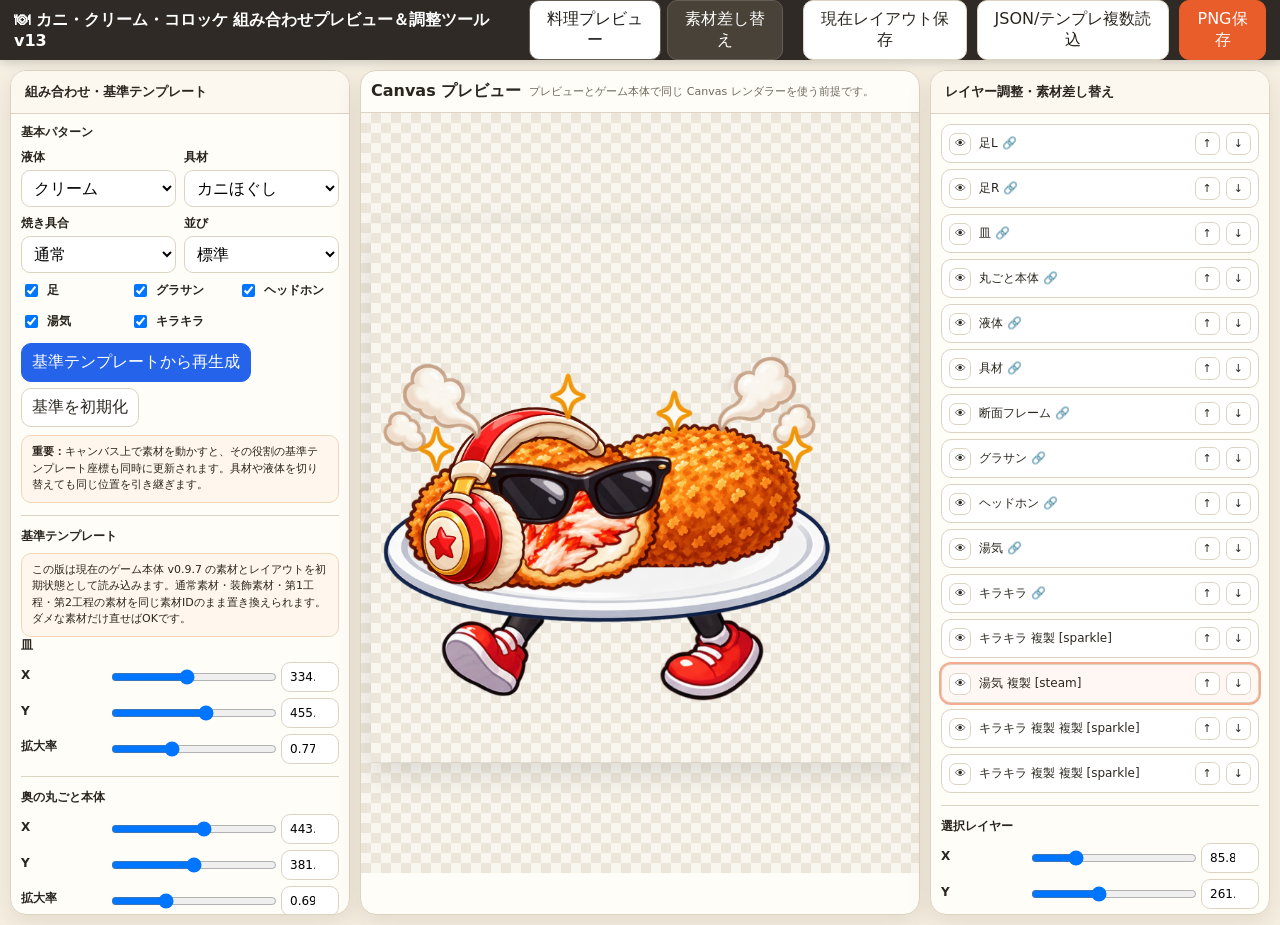
<file: index.html>
<!doctype html><html lang="ja"><head><meta charset="utf-8"><meta name="viewport" content="width=device-width,initial-scale=1,viewport-fit=cover"><title>料理アセット調整ツール v13</title>
<style>
:root{--bg:#f6f0e3;--panel:#fffdf8;--line:#ddd3c2;--ink:#2a261f;--sub:#6f685d;--accent:#e85d2a;--accent2:#2563eb;--shadow:0 8px 24px rgba(87,60,23,.12)}
*{box-sizing:border-box}body{margin:0;background:var(--bg);color:var(--ink);font-family:system-ui,-apple-system,"Yu Gothic UI","Hiragino Sans",sans-serif}button,input,select{font:inherit}button{border:1px solid var(--line);background:white;border-radius:10px;padding:8px 10px;cursor:pointer;color:var(--ink)}button:hover{background:#fff7f0}.primary{background:var(--accent);color:#fff;border-color:var(--accent)}.blue{background:var(--accent2);color:#fff;border-color:var(--accent2)}
header{height:60px;background:#2f2a25;color:#fff;display:flex;align-items:center;gap:10px;padding:0 14px;position:sticky;top:0;z-index:5;box-shadow:0 2px 10px rgba(0,0,0,.18)}header h1{margin:0;font-size:16px;font-weight:800}.spacer{flex:1}.tabs{display:flex;gap:6px}.tabBtn{background:#494238;color:#fff;border-color:#665e54}.tabBtn.active{background:#fff;color:#1f1d1a}
main{padding:10px}.view{display:none}.view.active{display:grid}.panel{background:var(--panel);border:1px solid var(--line);border-radius:16px;box-shadow:var(--shadow);overflow:hidden}.panelTitle{padding:12px 14px;border-bottom:1px solid var(--line);background:#fcf7ef;font-size:13px;font-weight:800}.panelBody{padding:10px;overflow:auto;max-height:calc(100vh - 100px)}.section{border-top:1px solid var(--line);margin-top:12px;padding-top:12px}.section:first-child{border-top:0;margin-top:0;padding-top:0}.sectionTitle{font-size:12px;font-weight:800;margin-bottom:8px}.small{font-size:11px;color:var(--sub);line-height:1.45}.note{padding:8px 10px;background:#fff7ed;border:1px solid #f3d7b8;border-radius:10px;font-size:11px;line-height:1.5}
label{font-size:12px;font-weight:700;display:block;margin-bottom:4px}select,input[type=number]{width:100%;padding:7px 8px;border:1px solid var(--line);border-radius:9px;background:#fff}.grid2{display:grid;grid-template-columns:1fr 1fr;gap:8px}.grid3{display:grid;grid-template-columns:1fr 1fr 1fr;gap:8px}.row{display:flex;gap:6px;align-items:center;flex-wrap:wrap}.check{display:flex;align-items:center;gap:6px;font-size:12px;font-weight:600}.props{display:grid;grid-template-columns:82px 1fr 58px;gap:6px;align-items:center;font-size:12px;margin-bottom:6px}.props input[type=range]{width:100%}
#previewView{grid-template-columns:340px minmax(420px,1fr) 340px;gap:10px}.stagePanel{display:flex;flex-direction:column}.stageTop{padding:10px;border-bottom:1px solid var(--line);display:flex;gap:8px;align-items:center;flex-wrap:wrap}.stageWrap{display:flex;align-items:center;justify-content:center;padding:10px;background:linear-gradient(45deg,#ece6da 25%,transparent 25%) 0 0/20px 20px,linear-gradient(45deg,transparent 75%,#ece6da 75%) 0 0/20px 20px,linear-gradient(45deg,transparent 75%,#ece6da 75%) 10px -10px/20px 20px,linear-gradient(45deg,#ece6da 25%,#f9f6f0 25%) 10px -10px/20px 20px;min-height:760px;overflow:auto}#previewCanvas{max-width:100%;height:auto;touch-action:none;background:transparent;box-shadow:0 10px 30px rgba(0,0,0,.12)}
.layerList{display:flex;flex-direction:column;gap:6px}.layerItem{display:grid;grid-template-columns:24px 1fr auto;gap:6px;align-items:center;padding:7px;border:1px solid var(--line);border-radius:10px;background:#fff;cursor:pointer}.layerItem.sel{outline:2px solid rgba(232,93,42,.5);background:#fff7f3}.layerName{font-size:12px;white-space:nowrap;overflow:hidden;text-overflow:ellipsis}.mini{padding:4px 7px;font-size:11px;border-radius:7px}.eye{padding:0;width:22px;height:22px}.assetGrid{display:grid;grid-template-columns:repeat(2,minmax(0,1fr));gap:8px}.assetCard{border:1px solid var(--line);border-radius:12px;background:#fff;padding:6px;cursor:pointer}.assetCard canvas{width:100%;height:68px;display:block}.assetCard span{display:block;font-size:11px;text-align:center;white-space:nowrap;overflow:hidden;text-overflow:ellipsis}.comboGrid{display:grid;grid-template-columns:repeat(2,minmax(0,1fr));gap:8px}.comboCard{border:1px solid var(--line);border-radius:12px;padding:6px;background:white;cursor:pointer}.comboCard canvas{width:100%;height:auto;background:#fbf7ef;border-radius:8px}.comboCard .cap{font-size:11px;line-height:1.3;margin-top:5px;text-align:center}
#assetView{grid-template-columns:320px 1fr 320px;gap:10px}.cropWrap{display:flex;align-items:center;justify-content:center;background:#e9e2d5;min-height:720px;padding:10px}.cropWrap canvas{max-width:100%;height:auto;box-shadow:0 10px 30px rgba(0,0,0,.18)}.sourceThumbs,.assetThumbs{display:grid;gap:8px}.sourceThumb,.assetThumb{display:flex;align-items:center;gap:8px;text-align:left}.sourceThumb canvas,.assetThumb canvas{width:72px;height:52px;background:#f5f1e8;border-radius:8px;border:1px solid var(--line)}.modeGroup{display:grid;grid-template-columns:1fr 1fr 1fr;gap:6px}.modeGroup button.active{background:#2f2a25;color:#fff}.cropResult{width:100%;height:132px;object-fit:contain;border:1px solid var(--line);border-radius:10px;background:repeating-conic-gradient(#eee 0 25%,#fff 0 50%) 50%/16px 16px}
.sourceThumb,.assetThumb{padding:6px;border:1px solid var(--line);border-radius:10px;background:white}.sourceThumb span,.assetThumb span{font-size:11px;line-height:1.35}.assetGroupTitle{font-size:11px;font-weight:900;color:#5d5144;background:#eee5d7;border-radius:8px;padding:6px 8px;margin-top:7px}

@media(max-width:1200px){#previewView,#assetView{grid-template-columns:1fr}.panelBody{max-height:none}.stageWrap,.cropWrap{min-height:60vh}}
</style></head><body>
<header><h1>🍽 カニ・クリーム・コロッケ 組み合わせプレビュー＆調整ツール v13</h1><div class="tabs"><button class="tabBtn active" data-view="previewView">料理プレビュー</button><button class="tabBtn" data-view="assetView">素材差し替え</button></div><div class="spacer"></div><button id="exportJsonBtn">現在レイアウト保存</button><button id="importJsonBtn">JSON/テンプレ複数読込</button><button id="exportPngBtn" class="primary">PNG保存</button><input id="jsonFile" type="file" accept="application/json,.json" multiple hidden></header>
<main>
<section id="previewView" class="view active">
<aside class="panel"><div class="panelTitle">組み合わせ・基準テンプレート</div><div class="panelBody">
<div class="section"><div class="sectionTitle">基本パターン</div><div class="grid2"><div><label>液体</label><select id="sauceSelect"></select></div><div><label>具材</label><select id="mainSelect"></select></div><div><label>焼き具合</label><select id="finishSelect"></select></div><div><label>並び</label><select id="layoutSelect"><option value="standard">標準</option><option value="ingredientFocus">具材を強調</option><option value="sauceFocus">液体を強調</option></select></div></div><div class="grid3" style="margin-top:8px"><label class="check"><input type="checkbox" id="legsCheck">足</label><label class="check"><input type="checkbox" id="glassCheck">グラサン</label><label class="check"><input type="checkbox" id="headphoneCheck">ヘッドホン</label><label class="check"><input type="checkbox" id="steamCheck">湯気</label><label class="check"><input type="checkbox" id="sparkleCheck">キラキラ</label></div><div class="row" style="margin-top:8px"><button id="applyBasePreset" class="blue">基準テンプレートから再生成</button><button id="resetLayoutBtn">基準を初期化</button></div><div class="note" style="margin-top:8px"><b>重要：</b>キャンバス上で素材を動かすと、その役割の基準テンプレート座標も同時に更新されます。具材や液体を切り替えても同じ位置を引き継ぎます。</div></div>
<div class="section"><div class="sectionTitle">基準テンプレート</div><div class="note">この版は現在のゲーム本体 v0.9.7 の素材とレイアウトを初期状態として読み込みます。通常素材・装飾素材・第1工程・第2工程の素材を同じ素材IDのまま置き換えられます。ダメな素材だけ直せばOKです。</div><div id="globalControls"></div><div class="row" style="margin-top:8px"><button id="applyGlobalBtn" class="blue">基準テンプレートを反映</button><button id="resetGlobalBtn">基準テンプレートを初期化</button></div></div>
<div class="section"><div class="sectionTitle">テンプレートライブラリ</div>
<div class="grid2"><div><label>テンプレ名</label><input id="templateName" type="text" value="通常料理" style="width:100%;padding:7px 8px;border:1px solid var(--line);border-radius:9px"></div><div><label>保存済み</label><select id="templateSelect"></select></div></div>
<div class="row" style="margin-top:8px"><button id="saveTemplateBtn">現在を保存/更新</button><button id="loadTemplateBtn">選択を読込</button><button id="deleteTemplateBtn">選択を削除</button></div>
<div class="row" style="margin-top:6px"><button id="exportTemplateBtn">選択テンプレを書き出し</button><button id="exportProjectBtn" class="blue">ゲーム取り込み用に全部書き出し</button></div>
<div class="small" style="margin-top:6px">複数のテンプレートを同時に保持できます。v6のJSONを複数選択して読み込むこともできます。ゲーム取り込み用JSONには、全テンプレート・追加レイヤー・素材差し替えをまとめて保存します。</div></div>
<div class="section"><div class="sectionTitle">全パターン一覧</div><div class="row"><button id="buildComboGrid" class="blue">一覧を生成 / 更新</button></div><div id="comboGrid" class="comboGrid" style="margin-top:8px"></div></div>
</div></aside>
<section class="panel stagePanel"><div class="stageTop"><strong>Canvas プレビュー</strong><span class="small">プレビューとゲーム本体で同じ Canvas レンダラーを使う前提です。</span></div><div class="stageWrap"><canvas id="previewCanvas" width="760" height="760"></canvas></div></section>
<aside class="panel"><div class="panelTitle">レイヤー調整・素材差し替え</div><div class="panelBody"><div id="layerList" class="layerList"></div><div class="section"><div class="sectionTitle">選択レイヤー</div><div id="layerNone" class="small">レイヤーを選択してください。</div><div id="layerProps" hidden><div class="props"><label>X</label><input id="xRange" type="range" min="-200" max="960"><input id="xNum" type="number"></div><div class="props"><label>Y</label><input id="yRange" type="range" min="-200" max="960"><input id="yNum" type="number"></div><div class="props"><label>拡大率</label><input id="scaleRange" type="range" min="0.05" max="3" step="0.01"><input id="scaleNum" type="number" step="0.01"></div><div class="props"><label>回転</label><input id="rotRange" type="range" min="-180" max="180"><input id="rotNum" type="number"></div><div class="props"><label>透明度</label><input id="alphaRange" type="range" min="0" max="1" step="0.01"><input id="alphaNum" type="number" step="0.01"></div><div class="row"><label class="check"><input id="flipX" type="checkbox">左右反転</label><label class="check"><input id="clipCheck" type="checkbox">断面内にクリップ</label></div><div class="row"><button id="dupLayerBtn" class="mini">複製</button><button id="delLayerBtn" class="mini">削除</button></div></div></div>
<div class="section"><div class="sectionTitle">素材ライブラリ</div><div class="row" style="margin:8px 0"><button class="mini libTab blue" data-cat="base">土台</button><button class="mini libTab" data-cat="sauce">液体</button><button class="mini libTab" data-cat="main">具材</button><button class="mini libTab" data-cat="extra">装飾</button></div><div id="assetGrid" class="assetGrid"></div></div>
<div class="section"><div class="sectionTitle">断面マスク</div><div class="props"><label>中心X</label><input id="maskX" type="range" min="0" max="760"><input id="maskXn" type="number"></div><div class="props"><label>中心Y</label><input id="maskY" type="range" min="0" max="760"><input id="maskYn" type="number"></div><div class="props"><label>横半径</label><input id="maskRX" type="range" min="20" max="320"><input id="maskRXn" type="number"></div><div class="props"><label>縦半径</label><input id="maskRY" type="range" min="20" max="260"><input id="maskRYn" type="number"></div><label class="check"><input id="showMask" type="checkbox">断面マスクを表示</label></div></div></aside>
</section>
<section id="assetView" class="view">
<aside class="panel"><div class="panelTitle">素材管理</div><div class="panelBody"><div class="section"><div class="sectionTitle">分離済み素材一覧</div><div class="small">ここから置き換えたい素材を選びます。通常素材も装飾素材も同じ手順で差し替えできます。</div><div id="assetThumbs" class="assetThumbs"></div></div><div class="section"><div class="sectionTitle">アセットパック</div><div class="row"><button id="exportAssetPackBtn">差し替え素材を書き出し</button><button id="importAssetPackBtn">差し替え素材を読込</button></div><div class="row" style="margin-top:6px"><button id="resetSelectedAssetBtn">選択素材を初期化</button><button id="resetAllAssetsBtn">全部初期化</button></div><input id="assetPackFile" type="file" accept="application/json" hidden></div></div></aside>
<section class="panel"><div class="panelTitle">元画像から切り抜き</div><div class="panelBody"><div class="section"><div class="sectionTitle">元画像</div><div id="sourceThumbs" class="sourceThumbs"></div><div class="row" style="margin-top:8px"><label class="check">追加ソース画像 <input id="uploadSourceInput" type="file" accept="image/*"></label></div></div><div class="section"><div class="sectionTitle">切り抜き方法</div><div class="modeGroup"><button data-mode="rect" class="active">矩形</button><button data-mode="polygon">多角形</button><button data-mode="free">自由</button></div></div><div class="section"><div class="sectionTitle">設定</div><div class="props"><label>余白</label><input id="cropPad" type="range" min="0" max="80" value="10"><input id="cropPadNum" type="number" value="10"></div><div class="props"><label>背景透過しきい値</label><input id="alphaTol" type="range" min="0" max="120" value="24"><input id="alphaTolNum" type="number" min="0" max="120" value="24"></div><div class="row"><button id="clearCropSel">範囲クリア</button><button id="makeCropBtn" class="blue">切り抜き作成</button><button id="saveCropBtn">PNG保存</button></div><div class="row" style="margin-top:6px"><button id="autoAlphaBtn">背景を透過</button><button id="resetAlphaBtn">透過前に戻す</button></div><div class="small" style="margin-top:6px">切り抜き後、四隅の背景色をもとに自動で透過します。今回のような素材シートの帯色除去向けです。</div><div class="row" style="margin-top:6px"><button id="applyCropToAssetBtn" class="primary">この素材IDを置き換える</button></div></div><div class="cropWrap"><canvas id="cropCanvas" width="960" height="760"></canvas></div></div></section>
<aside class="panel"><div class="panelTitle">切り抜き結果</div><div class="panelBody"><div class="section"><div class="sectionTitle">現在選択中の素材</div><div id="selectedAssetName" class="small">未選択</div><img id="selectedAssetPreview" class="cropResult" alt="selected asset"></div><div class="section"><div class="sectionTitle">切り抜き結果</div><img id="cropResult" class="cropResult" alt="crop result"></div><div class="section"><div class="sectionTitle">使い方</div><div class="note">1. 左の一覧で素材を選ぶ<br>2. 中央で原本シート or 追加ソース画像を選ぶ<br>3. 切り抜き作成<br>4. 必要なら「背景を透過」<br>5. 「この素材IDを置き換える」<br>6. 差し替え素材を書き出し、こちらへ送る</div></div></div></aside>
</section>
</main>
<script src="renderer.js"></script>
<script src="current-project.js"></script>
<script>
const R=window.KaniDishRenderer;const $=s=>document.querySelector(s),$$=s=>Array.from(document.querySelectorAll(s));
const GAME_ASSET_DEFS=[
  {id:'stage1_crab',name:'第1工程: カニ',src:'assets/stage1/crab.png',cat:'stage1',gamePath:'assets/stage1/crab.png'},
  {id:'stage1_hairy',name:'第1工程: 毛ガニ',src:'assets/stage1/hairy.png',cat:'stage1',gamePath:'assets/stage1/hairy.png'},
  {id:'stage1_king',name:'第1工程: タラバガニ',src:'assets/stage1/king.png',cat:'stage1',gamePath:'assets/stage1/king.png'},
  {id:'stage1_small',name:'第1工程: 小ガニ',src:'assets/stage1/small.png',cat:'stage1',gamePath:'assets/stage1/small.png'},
  {id:'stage1_kanikama',name:'第1工程: カニカマ',src:'assets/stage1/kanikama.png',cat:'stage1',gamePath:'assets/stage1/kanikama.png'},
  {id:'stage1_kombu',name:'第1工程: 昆布',src:'assets/stage1/kombu.png',cat:'stage1',gamePath:'assets/stage1/kombu.png'},
  {id:'stage1_boot',name:'第1工程: 長靴',src:'assets/stage1/boot.png',cat:'stage1',gamePath:'assets/stage1/boot.png'},
  {id:'stage1_star',name:'第1工程: ヒトデ',src:'assets/stage1/star.png',cat:'stage1',gamePath:'assets/stage1/star.png'},
  {id:'stage1_glove',name:'第1工程: 手袋',src:'assets/stage1/glove.png',cat:'stage1',gamePath:'assets/stage1/glove.png'},
  {id:'stage1_toy',name:'第1工程: 謎のカニ玩具',src:'assets/stage1/toy.png',cat:'stage1',gamePath:'assets/stage1/toy.png'},
  {id:'stage2_bowl',name:'第2工程: ボウル',src:'assets/stage2/bowl.png',cat:'stage2',gamePath:'assets/stage2/bowl.png'},
  {id:'stage2_cream',name:'第2工程: クリーム',src:'assets/stage2/cream.png',cat:'stage2',gamePath:'assets/stage2/cream.png'},
  {id:'stage2_ice',name:'第2工程: アイス',src:'assets/stage2/ice.png',cat:'stage2',gamePath:'assets/stage2/ice.png'},
  {id:'stage2_mayo',name:'第2工程: マヨ',src:'assets/stage2/mayo.png',cat:'stage2',gamePath:'assets/stage2/mayo.png'},
  {id:'stage2_yogurt',name:'第2工程: ヨーグルト',src:'assets/stage2/yogurt.png',cat:'stage2',gamePath:'assets/stage2/yogurt.png'},
  {id:'stage2_milk',name:'第2工程: 牛乳',src:'assets/stage2/milk.png',cat:'stage2',gamePath:'assets/stage2/milk.png'},
  {id:'stage2_condensed',name:'第2工程: 練乳',src:'assets/stage2/condensed.png',cat:'stage2',gamePath:'assets/stage2/condensed.png'},
  {id:'stage2_white',name:'第2工程: 白い液体',src:'assets/stage2/white.png',cat:'stage2',gamePath:'assets/stage2/white.png'},
  {id:'stage2_soft',name:'第2工程: やわらか素材',src:'assets/stage2/soft.png',cat:'stage2',gamePath:'assets/stage2/soft.png'},
  {id:'stage2_sauce',name:'第2工程: ソース',src:'assets/stage2/sauce.png',cat:'stage2',gamePath:'assets/stage2/sauce.png'},
  {id:'stage2_foam',name:'第2工程: 泡',src:'assets/stage2/foam.png',cat:'stage2',gamePath:'assets/stage2/foam.png'}
];
for(const d of GAME_ASSET_DEFS) R.assetMap[d.id]=d;
const GAME_ASSET_PATHS=Object.fromEntries(GAME_ASSET_DEFS.map(d=>[d.id,d.gamePath]));
const state={images:{},defaultImages:{},overrides:{},slots:R.createDefaultSlots(),mask:R.createDefaultMask(),layers:[],extraLayers:[],templates:[],activeTemplateId:null,selected:null,showMask:false,libCat:'base',selectedAssetId:'plate'};let uid=1,extraSeq=1;

async function fileToDataUrl(path){
  const r=await fetch(path); const b=await r.blob();
  return await blobDataUrl(b);
}
async function ensureBundledAccessoryOverrides(){
  const ids=['glasses','headphones'];
  for(const id of ids){
    if(!state.overrides[id]){
      const def=R.assetMap[id];
      if(def&&def.src){
        try{ state.overrides[id]=await fileToDataUrl(def.src); }catch(e){}
      }
    }
  }
}
const canvas=$('#previewCanvas'),ctx=canvas.getContext('2d');
function loadImage(src){return new Promise((res,rej)=>{const i=new Image();i.onload=()=>res(i);i.onerror=rej;i.src=src;});}
function blobDataUrl(blob){return new Promise(res=>{const r=new FileReader();r.onload=()=>res(r.result);r.readAsDataURL(blob);});}
function recipe(){return{sauce:$('#sauceSelect').value,main:$('#mainSelect').value,finish:$('#finishSelect').value,layout:$('#layoutSelect').value,legs:$('#legsCheck').checked,glasses:$('#glassCheck').checked,headphones:$('#headphoneCheck').checked,steam:$('#steamCheck').checked,sparkle:$('#sparkleCheck').checked};}
function setRecipe(r){$('#sauceSelect').value=r.sauce;$('#mainSelect').value=r.main;$('#finishSelect').value=r.finish;$('#layoutSelect').value=r.layout||'standard';$('#legsCheck').checked=!!r.legs;$('#glassCheck').checked=!!r.glasses;$('#headphoneCheck').checked=!!r.headphones;$('#steamCheck').checked=!!r.steam;$('#sparkleCheck').checked=!!r.sparkle;}
function rebuild(){const base=R.buildRecipeLayers(recipe(),state.slots,state.mask).map(l=>({...l,uid:'l'+uid++}));const extras=state.extraLayers.map(e=>({...e,uid:'l'+uid++,bound:false}));state.layers=[...base,...extras];state.selected=state.layers.at(-1)?.uid||null;syncLayers();syncProps();draw();}
function draw(){R.renderDish(ctx,state.images,{layers:state.layers,mask:state.mask,recipe:recipe()},{showMask:state.showMask});}
function selected(){return state.layers.find(l=>l.uid===state.selected)||null;}function sorted(){return [...state.layers].sort((a,b)=>a.z-b.z);}
function commitLayerToSlot(l){if(!l)return;if(l.bound&&l.role&&state.slots[l.role]){const s=state.slots[l.role];s.x=l.x;s.y=l.y;s.scale=l.scale;s.rotation=l.rotation;s.z=l.z;s.alpha=l.alpha==null?1:Number(l.alpha);s.flipX=!!l.flipX;s.visible=l.visible!==false;s.clip=!!l.clip;if(l.role==='main'){const r=recipe();s.rotation=l.rotation-(r.main==='kombu'?12:r.main==='boots'?8:0);}return;}if(!l.bound&&l.instanceId){const e=state.extraLayers.find(x=>x.instanceId===l.instanceId);if(e){Object.assign(e,{name:l.name,assetId:l.assetId,semanticRole:l.semanticRole||l.role||inferSemanticRole(l),x:l.x,y:l.y,scale:l.scale,rotation:l.rotation,alpha:l.alpha,flipX:l.flipX,clip:l.clip,visible:l.visible,z:l.z});}}}
function inferSemanticRole(l){if(l?.semanticRole)return l.semanticRole;if(l?.role)return l.role;const id=l?.assetId||'';if(['steam','sparkle','glasses','headphones','shoeL','shoeR'].includes(id))return id;return R.assetMap[id]?.cat||'extra';}
function syncLayers(){const b=$('#layerList');b.innerHTML='';sorted().forEach(l=>{const d=document.createElement('div');d.className='layerItem'+(l.uid===state.selected?' sel':'');d.innerHTML=`<button class="eye mini" data-eye="${l.uid}">${l.visible?'👁':'🚫'}</button><div class="layerName">${l.name}${l.bound?' 🔗':` [${l.semanticRole||inferSemanticRole(l)}]`}</div><div class="row"><button class="mini" data-up="${l.uid}">↑</button><button class="mini" data-down="${l.uid}">↓</button></div>`;d.onclick=e=>{if(e.target.closest('button'))return;state.selected=l.uid;syncLayers();syncProps();draw();};b.appendChild(d);});$$('[data-eye]').forEach(x=>x.onclick=e=>{e.stopPropagation();const l=state.layers.find(q=>q.uid===x.dataset.eye);l.visible=!l.visible;commitLayerToSlot(l);syncLayers();draw();});$$('[data-up]').forEach(x=>x.onclick=e=>{e.stopPropagation();shift(x.dataset.up,1)});$$('[data-down]').forEach(x=>x.onclick=e=>{e.stopPropagation();shift(x.dataset.down,-1)});}
function shift(id,dir){const a=sorted(),i=a.findIndex(x=>x.uid===id),j=i+dir;if(j<0||j>=a.length)return;[a[i].z,a[j].z]=[a[j].z,a[i].z];commitLayerToSlot(a[i]);commitLayerToSlot(a[j]);syncLayers();draw();}
function syncProps(){const l=selected();$('#layerNone').hidden=!!l;$('#layerProps').hidden=!l;if(l){[['x',l.x],['y',l.y],['scale',l.scale],['rot',l.rotation],['alpha',l.alpha]].forEach(([k,v])=>{$('#'+k+'Range').value=v;$('#'+k+'Num').value=v;});$('#flipX').checked=!!l.flipX;$('#clipCheck').checked=!!l.clip;}[['maskX','x'],['maskY','y'],['maskRX','rx'],['maskRY','ry']].forEach(([id,k])=>{$('#'+id).value=state.mask[k];$('#'+id+'n').value=state.mask[k];});$('#showMask').checked=state.showMask;renderSlotControls();}
function bind(id,key){const fn=v=>{const l=selected();if(!l)return;l[key]=Number(v);commitLayerToSlot(l);syncProps();draw();};$('#'+id+'Range').oninput=e=>fn(e.target.value);$('#'+id+'Num').oninput=e=>fn(e.target.value);}bind('x','x');bind('y','y');bind('scale','scale');bind('rot','rotation');bind('alpha','alpha');
$('#flipX').onchange=e=>{const l=selected();if(l){l.flipX=e.target.checked;commitLayerToSlot(l);draw();}};$('#clipCheck').onchange=e=>{const l=selected();if(l){l.clip=e.target.checked;commitLayerToSlot(l);draw();}};$('#dupLayerBtn').onclick=()=>{const l=selected();if(!l)return;const semanticRole=l.semanticRole||l.role||inferSemanticRole(l);const e={instanceId:'extra_'+extraSeq++,semanticRole,role:semanticRole,name:l.name+' 複製',assetId:l.assetId,x:l.x+15,y:l.y+15,scale:l.scale,rotation:l.rotation,alpha:l.alpha,flipX:l.flipX,clip:l.clip,visible:l.visible,z:l.z+.01,bound:false};state.extraLayers.push(e);rebuild();const made=state.layers.find(x=>x.instanceId===e.instanceId);if(made)state.selected=made.uid;syncLayers();syncProps();draw();};$('#delLayerBtn').onclick=()=>{const l=selected();if(l&&!l.bound&&l.instanceId)state.extraLayers=state.extraLayers.filter(x=>x.instanceId!==l.instanceId);state.layers=state.layers.filter(x=>x.uid!==state.selected);state.selected=state.layers.at(-1)?.uid||null;syncLayers();syncProps();draw();};
[['maskX','x'],['maskY','y'],['maskRX','rx'],['maskRY','ry']].forEach(([id,k])=>{const fn=v=>{state.mask[k]=Number(v);syncProps();draw();};$('#'+id).oninput=e=>fn(e.target.value);$('#'+id+'n').oninput=e=>fn(e.target.value);});$('#showMask').onchange=e=>{state.showMask=e.target.checked;draw();};
function renderSlotControls(){const box=$('#globalControls');if(!box)return;box.innerHTML='';const roles=[['plate','皿'],['backBody','奥の丸ごと本体'],['cutFrame','手前の断面'],['sauce','液体'],['main','具材'],['glasses','グラサン'],['headphones','ヘッドホン']];roles.forEach(([role,label])=>{const s=state.slots[role];const sec=document.createElement('div');sec.className='section';sec.innerHTML=`<div class="sectionTitle">${label}</div><div class="props"><label>X</label><input data-role="${role}" data-key="x" type="range" min="-100" max="860" value="${s.x}"><input data-role-num="${role}" data-key="x" type="number" value="${s.x}"></div><div class="props"><label>Y</label><input data-role="${role}" data-key="y" type="range" min="-100" max="860" value="${s.y}"><input data-role-num="${role}" data-key="y" type="number" value="${s.y}"></div><div class="props"><label>拡大率</label><input data-role="${role}" data-key="scale" type="range" min=".1" max="2" step=".01" value="${s.scale}"><input data-role-num="${role}" data-key="scale" type="number" step=".01" value="${s.scale}"></div>`;box.appendChild(sec);});$$('[data-role]').forEach(el=>el.oninput=e=>{const r=e.target.dataset.role,k=e.target.dataset.key;state.slots[r][k]=Number(e.target.value);rebuild();});$$('[data-role-num]').forEach(el=>el.oninput=e=>{const r=e.target.dataset.role,k=e.target.dataset.key;state.slots[r][k]=Number(e.target.value);rebuild();});}
$('#applyGlobalBtn').onclick=()=>rebuild();$('#resetGlobalBtn').onclick=()=>{state.slots=R.createDefaultSlots();state.mask=R.createDefaultMask();rebuild();};
function renderAssetGrid(){const grid=$('#assetGrid');const list=state.libCat==='base'?[R.assetMap.plate,R.assetMap.whole,R.assetMap.cutFrame]:state.libCat==='sauce'?R.defs.sauces:state.libCat==='main'?R.defs.mains:[R.assetMap.shoeL,R.assetMap.shoeR,R.assetMap.glasses,R.assetMap.headphones,R.assetMap.steam,R.assetMap.sparkle];grid.innerHTML='';list.forEach(def=>{const c=document.createElement('div');c.className='assetCard';c.appendChild(R.makeThumbCanvas(state.images[def.id]));const sp=document.createElement('span');sp.textContent=def.name+(state.overrides[def.id]?' *':'');c.appendChild(sp);c.onclick=()=>{const l=selected();if(!l){alert('先にレイヤーを選択してください。');return;}l.assetId=def.id;l.name=def.name;commitLayerToSlot(l);draw();syncLayers();};grid.appendChild(c);});}
$$('.libTab').forEach(b=>b.onclick=()=>{$$('.libTab').forEach(x=>x.classList.remove('blue'));b.classList.add('blue');state.libCat=b.dataset.cat;renderAssetGrid();});
function renderCombos(){const box=$('#comboGrid');box.innerHTML='';const r=recipe();R.defs.mains.forEach(m=>R.defs.sauces.forEach(s=>{const card=document.createElement('div');card.className='comboCard';const cv=document.createElement('canvas');cv.width=220;cv.height=170;const tmp=document.createElement('canvas');tmp.width=760;tmp.height=760;R.renderDish(tmp.getContext('2d'),state.images,{layers:R.buildRecipeLayers({...r,main:m.id,sauce:s.id},state.slots,state.mask),mask:state.mask,recipe:{...r,main:m.id,sauce:s.id}},{backgroundFill:'#fbf7ef'});cv.getContext('2d').drawImage(tmp,0,0,220,170);card.appendChild(cv);const cap=document.createElement('div');cap.className='cap';cap.textContent=`${m.name} × ${s.name}`;card.appendChild(cap);card.onclick=()=>{$('#mainSelect').value=m.id;$('#sauceSelect').value=s.id;rebuild();};box.appendChild(card);}));}
let drag=null;function pt(e){const r=canvas.getBoundingClientRect();return{x:(e.clientX-r.left)*760/r.width,y:(e.clientY-r.top)*760/r.height};}function hit(p){for(const l of sorted().reverse()){if(l.visible===false)continue;const img=state.images[l.assetId];if(Math.abs(p.x-l.x)<=img.width*l.scale/2&&Math.abs(p.y-l.y)<=img.height*l.scale/2)return l;}return null;}
canvas.onpointerdown=e=>{const p=pt(e),l=hit(p);if(!l)return;state.selected=l.uid;syncLayers();syncProps();drag={uid:l.uid,dx:p.x-l.x,dy:p.y-l.y};canvas.setPointerCapture(e.pointerId);};canvas.onpointermove=e=>{if(!drag)return;const p=pt(e),l=state.layers.find(x=>x.uid===drag.uid);if(!l)return;l.x=p.x-drag.dx;l.y=p.y-drag.dy;commitLayerToSlot(l);syncProps();draw();};canvas.onpointerup=()=>drag=null;canvas.onpointerleave=()=>drag=null;
function download(blob,name){const a=document.createElement('a');a.href=URL.createObjectURL(blob);a.download=name;a.click();setTimeout(()=>URL.revokeObjectURL(a.href),1500);}$('#exportPngBtn').onclick=()=>{R.renderDish(ctx,state.images,{layers:state.layers,mask:state.mask,recipe:recipe()},{backgroundFill:'#fff'});canvas.toBlob(b=>download(b,'dish-preview.png'));setTimeout(draw,30);};
async function applyOverrides(obj){state.overrides={...obj};state.images={...state.defaultImages};for(const[id,url]of Object.entries(state.overrides))if(url)state.images[id]=await loadImage(url);}
function currentTemplateSnapshot(name){return{id:state.activeTemplateId||('tpl_'+Date.now()+'_'+Math.random().toString(16).slice(2)),name:name||$('#templateName').value.trim()||'テンプレート',slots:JSON.parse(JSON.stringify(state.slots)),mask:JSON.parse(JSON.stringify(state.mask)),recipe:JSON.parse(JSON.stringify(recipe())),extraLayers:JSON.parse(JSON.stringify(state.extraLayers))};}
function normalizeExtraLayers(arr){return(Array.isArray(arr)?arr:[]).map((e,i)=>({instanceId:e.instanceId||('extra_'+extraSeq++),semanticRole:e.semanticRole||e.role||inferSemanticRole(e),role:e.semanticRole||e.role||inferSemanticRole(e),name:e.name||R.assetMap[e.assetId]?.name||'追加レイヤー',assetId:e.assetId,x:Number(e.x||0),y:Number(e.y||0),scale:Number(e.scale||1),rotation:Number(e.rotation||0),alpha:e.alpha==null?1:Number(e.alpha),flipX:!!e.flipX,clip:!!e.clip,visible:e.visible!==false,z:Number(e.z||6),bound:false}));}
async function loadTemplateObject(o){state.slots=Object.assign(R.createDefaultSlots(),o.slots||{});state.mask=Object.assign(R.createDefaultMask(),o.mask||{});setRecipe(Object.assign({},R.defaultRecipe,o.recipe||{}));state.extraLayers=normalizeExtraLayers(o.extraLayers||o.extras||[]);if(o.overrides)await applyOverrides({...state.overrides,...o.overrides});rebuild();renderAssetGrid();renderAssetThumbs();}
function saveTemplateLibrary(){localStorage.setItem('kaniDishTemplateLibraryV8',JSON.stringify(state.templates));}
function renderTemplateLibrary(){const sel=$('#templateSelect');if(!sel)return;sel.innerHTML=state.templates.length?state.templates.map(t=>`<option value="${t.id}">${t.name}</option>`).join(''):'<option value="">（まだありません）</option>';if(state.activeTemplateId&&state.templates.some(t=>t.id===state.activeTemplateId))sel.value=state.activeTemplateId;else if(state.templates[0])sel.value=state.templates[0].id;}
function upsertCurrentTemplate(){const name=$('#templateName').value.trim()||'テンプレート';let id=state.activeTemplateId;let idx=state.templates.findIndex(t=>t.id===id);if(idx<0){id='tpl_'+Date.now()+'_'+Math.random().toString(16).slice(2);state.activeTemplateId=id;idx=state.templates.length;}const snap=currentTemplateSnapshot(name);snap.id=id;if(idx===state.templates.length)state.templates.push(snap);else state.templates[idx]=snap;saveTemplateLibrary();renderTemplateLibrary();return snap;}
$('#exportJsonBtn').onclick=async()=>{await ensureBundledAccessoryOverrides();download(new Blob([JSON.stringify({format:'kani-dish-layout-v7',slots:state.slots,mask:state.mask,recipe:recipe(),extraLayers:state.extraLayers,overrides:state.overrides},null,2)],{type:'application/json'}),'kani-dish-layout-v7.json');};
$('#importJsonBtn').onclick=()=>$('#jsonFile').click();
$('#jsonFile').onchange=async e=>{const files=[...e.target.files];if(!files.length)return;let first=null;for(const f of files){try{const o=JSON.parse(await f.text());if((o.format==='kani-dish-project-v8'||o.format==='kani-dish-project-v8')&&Array.isArray(o.templates)){if(o.overrides)await applyOverrides({...state.overrides,...o.overrides});for(const t of o.templates){const nt={...t,id:t.id||('tpl_'+Date.now()+'_'+Math.random().toString(16).slice(2)),name:t.name||f.name.replace(/\.json$/i,'')};const ix=state.templates.findIndex(x=>x.id===nt.id);if(ix>=0)state.templates[ix]=nt;else state.templates.push(nt);if(!first)first=nt;}}else{const nt={id:'tpl_'+Date.now()+'_'+Math.random().toString(16).slice(2),name:o.name||f.name.replace(/\.json$/i,''),slots:o.slots||R.createDefaultSlots(),mask:o.mask||R.createDefaultMask(),recipe:o.recipe||R.defaultRecipe,extraLayers:o.extraLayers||o.extras||[]};if(o.overrides)await applyOverrides({...state.overrides,...o.overrides});state.templates.push(nt);if(!first)first=nt;}}catch(err){alert(`${f.name}: 読み込み失敗 - ${err.message}`);}}saveTemplateLibrary();renderTemplateLibrary();if(first){state.activeTemplateId=first.id;$('#templateName').value=first.name;await loadTemplateObject(first);}e.target.value='';};
$('#applyBasePreset').onclick=()=>rebuild();$('#resetLayoutBtn').onclick=()=>{state.slots=R.createDefaultSlots();state.mask=R.createDefaultMask();state.extraLayers=[];rebuild();};$('#buildComboGrid').onclick=renderCombos;
$('#saveTemplateBtn').onclick=()=>{upsertCurrentTemplate();alert('テンプレートライブラリに保存しました。');};
$('#loadTemplateBtn').onclick=async()=>{const id=$('#templateSelect').value,t=state.templates.find(x=>x.id===id);if(!t)return alert('テンプレートを選択してください。');state.activeTemplateId=t.id;$('#templateName').value=t.name;await loadTemplateObject(t);};
$('#deleteTemplateBtn').onclick=()=>{const id=$('#templateSelect').value;if(!id)return;state.templates=state.templates.filter(t=>t.id!==id);if(state.activeTemplateId===id)state.activeTemplateId=null;saveTemplateLibrary();renderTemplateLibrary();};
$('#exportTemplateBtn').onclick=async()=>{await ensureBundledAccessoryOverrides();const id=$('#templateSelect').value,t=state.templates.find(x=>x.id===id)||upsertCurrentTemplate();download(new Blob([JSON.stringify({format:'kani-dish-template-v8',...t,overrides:state.overrides},null,2)],{type:'application/json'}),`${(t.name||'template').replace(/[\\/:*?\"<>|]/g,'_')}.json`);};
$('#exportProjectBtn').onclick=async()=>{await ensureBundledAccessoryOverrides();upsertCurrentTemplate();const project={format:'kani-dish-project-v8',version:8,exportedAt:new Date().toISOString(),canvas:{width:760,height:760},templates:state.templates,overrides:state.overrides,assetIds:Object.keys(R.assetMap),roleSchema:{baseSlots:['plate','backBody','sauce','main','cutFrame','shoeL','shoeR','glasses','headphones','steam','sparkle'],slotFields:['x','y','scale','rotation','alpha','flipX','clip','visible','z'],extraLayerFields:['instanceId','semanticRole','role','assetId','x','y','scale','rotation','alpha','flipX','clip','visible','z'],meaning:'基準スロットと追加レイヤーの両方で alpha / flipX / clip / visible / z を保存します。semanticRole は複製元の意味を保持します。例: 湯気を複製すると semanticRole=steam のままです。'},notes:'ゲーム本体取り込み用。templatesには複数レイアウトを保存。基準スロットの左右反転・透明度・表示状態も保持し、extraLayersには複製した湯気などの意味付き追加レイヤーを保存。'};download(new Blob([JSON.stringify(project,null,2)],{type:'application/json'}),'kani-dish-game-project-v8.json');};
// asset manager / crop (same source images, replacement changes asset ID itself)
function renderAssetThumbs(){const box=$('#assetThumbs');box.innerHTML='';let lastGroup='';const groupName={base:'完成料理・土台',sauce:'完成料理・液体',main:'完成料理・具材',extra:'完成料理・装飾',stage1:'第1工程（現在ゲーム実装）',stage2:'第2工程（現在ゲーム実装）'};Object.values(R.assetMap).forEach(d=>{const g=d.cat||'other';if(g!==lastGroup){const h=document.createElement('div');h.className='assetGroupTitle';h.textContent=groupName[g]||g;box.appendChild(h);lastGroup=g;}const b=document.createElement('button');b.className='assetThumb';b.style.outline=state.selectedAssetId===d.id?'2px solid #2563eb':'none';const img=state.images[d.id];if(img)b.appendChild(R.makeThumbCanvas(img,72,52));const s=document.createElement('span');s.textContent=d.name+(state.overrides[d.id]?' *':'');b.appendChild(s);b.onclick=()=>{state.selectedAssetId=d.id;renderAssetThumbs();renderSelectedAsset();};box.appendChild(b);});renderSelectedAsset();}
function renderSelectedAsset(){const d=R.assetMap[state.selectedAssetId];$('#selectedAssetName').textContent=d?`${d.name} (${d.id})`:'未選択';$('#selectedAssetPreview').src=state.images[state.selectedAssetId]?.src||'';}
const sourceDefs=[{id:'currentSheet',name:'今回追加: 現在のゲーム素材シート',src:'source/current_game_sheet.png'},{id:'croq',name:'原本A: コロッケ素材シート',src:'source/croquette_sheet.png'},{id:'fill',name:'原本B: 具材素材シート',src:'source/fill_sheet.png'},{id:'croq2',name:'補助A: コロッケ素材シート(別版)',src:'source/croquette_sheet_alt.png'},{id:'fill2',name:'補助B: 具材素材シート(別版)',src:'source/fill_sheet_alt.png'},{id:'croqL',name:'旧版: コロッケ素材シート',src:'source/croquette_sheet_legacy.png'},{id:'fillL',name:'旧版: 具材素材シート',src:'source/fill_sheet_legacy.png'}],sourceImages={};let currentSourceId='currentSheet';const cropCanvas=$('#cropCanvas'),cctx=cropCanvas.getContext('2d');let cropMode='rect',selection=[],drawing=false,start=null,resultBlob=null,originalResultBlob=null,view={scale:1,ox:0,oy:0};
function currentImg(){return sourceImages[currentSourceId];}function renderSources(){const box=$('#sourceThumbs');box.innerHTML='';for(const[id,img]of Object.entries(sourceImages)){const b=document.createElement('button');b.className='sourceThumb';b.style.outline=currentSourceId===id?'2px solid #2563eb':'none';b.appendChild(R.makeThumbCanvas(img,72,52));const s=document.createElement('span');s.textContent=sourceDefs.find(x=>x.id===id)?.name||id;b.appendChild(s);b.onclick=()=>{currentSourceId=id;fit();selection=[];renderSources();drawCrop();};box.appendChild(b);}}
function fit(){const i=currentImg();if(!i)return;view.scale=Math.min((960-30)/i.width,(760-30)/i.height);view.ox=(960-i.width*view.scale)/2;view.oy=(760-i.height*view.scale)/2;}function cp(e){const r=cropCanvas.getBoundingClientRect();return{x:(e.clientX-r.left)*960/r.width,y:(e.clientY-r.top)*760/r.height};}function toImg(p){return{x:(p.x-view.ox)/view.scale,y:(p.y-view.oy)/view.scale};}function toC(p){return{x:p.x*view.scale+view.ox,y:p.y*view.scale+view.oy};}
function drawCrop(){cctx.clearRect(0,0,960,760);cctx.fillStyle='#d8d0c4';cctx.fillRect(0,0,960,760);const i=currentImg();if(!i)return;cctx.drawImage(i,view.ox,view.oy,i.width*view.scale,i.height*view.scale);if(selection.length){cctx.beginPath();let p=toC(selection[0]);cctx.moveTo(p.x,p.y);for(let n=1;n<selection.length;n++){p=toC(selection[n]);cctx.lineTo(p.x,p.y);}if(cropMode==='rect'||(cropMode==='free'&&!drawing))cctx.closePath();cctx.fillStyle='rgba(239,84,40,.18)';cctx.strokeStyle='#ef5428';cctx.fill();cctx.stroke();}}
$$('[data-mode]').forEach(b=>b.onclick=()=>{$$('[data-mode]').forEach(x=>x.classList.remove('active'));b.classList.add('active');cropMode=b.dataset.mode;selection=[];drawCrop();});$('#clearCropSel').onclick=()=>{selection=[];drawCrop();};cropCanvas.onpointerdown=e=>{const p=toImg(cp(e));if(cropMode==='rect'){drawing=true;start=p;selection=[p,p,{...p},{...p}];}else if(cropMode==='polygon'){selection.push(p);drawCrop();}else{drawing=true;selection=[p];}};cropCanvas.onpointermove=e=>{if(!drawing)return;const p=toImg(cp(e));if(cropMode==='rect'){const a=start,b=p;selection=[{x:a.x,y:a.y},{x:b.x,y:a.y},{x:b.x,y:b.y},{x:a.x,y:b.y}];}else if(cropMode==='free'){const l=selection.at(-1);if(!l||Math.hypot(l.x-p.x,l.y-p.y)>5/view.scale)selection.push(p);}drawCrop();};cropCanvas.onpointerup=()=>{drawing=false;drawCrop();};cropCanvas.onwheel=e=>{e.preventDefault();const p=cp(e),old=view.scale,m=e.deltaY<0?1.12:.89;view.scale=Math.max(.08,Math.min(6,old*m));const ix=(p.x-view.ox)/old,iy=(p.y-view.oy)/old;view.ox=p.x-ix*view.scale;view.oy=p.y-iy*view.scale;drawCrop();};
$('#cropPad').oninput=e=>$('#cropPadNum').value=e.target.value;$('#cropPadNum').oninput=e=>$('#cropPad').value=e.target.value;$('#alphaTol').oninput=e=>$('#alphaTolNum').value=e.target.value;$('#alphaTolNum').oninput=e=>$('#alphaTol').value=e.target.value;
async function blobToImageData(blob){const bmp=await createImageBitmap(blob);const cv=document.createElement('canvas');cv.width=bmp.width;cv.height=bmp.height;const cx=cv.getContext('2d');cx.drawImage(bmp,0,0);return {cv,cx,img:cx.getImageData(0,0,cv.width,cv.height)};}
function cornerSamples(img,w,h){const pts=[[2,2],[w-3,2],[2,h-3],[w-3,h-3],[Math.floor(w/2),2],[Math.floor(w/2),h-3]];return pts.map(([x,y])=>{x=Math.max(0,Math.min(w-1,x));y=Math.max(0,Math.min(h-1,y));const i=(y*w+x)*4,d=img.data;return [d[i],d[i+1],d[i+2]];});}
function dist(a,b){return Math.hypot(a[0]-b[0],a[1]-b[1],a[2]-b[2]);}
async function autoTransparent(blob){const tol=Number($('#alphaTol').value);const {cv,cx,img}=await blobToImageData(blob);const w=cv.width,h=cv.height,d=img.data,samples=cornerSamples(img,w,h);for(let i=0;i<d.length;i+=4){const rgb=[d[i],d[i+1],d[i+2]];let best=1e9;for(const s of samples){const dd=dist(rgb,s);if(dd<best)best=dd;}if(best<=tol){d[i+3]=0;}else if(best<=tol+18){d[i+3]=Math.min(d[i+3],Math.round((best-tol)/18*255));}}cx.putImageData(img,0,0);return await new Promise(res=>cv.toBlob(res,'image/png'));}
async function makeCrop(){const i=currentImg();if(!i||selection.length<3)return alert('切り抜き範囲を作ってください。');const pad=Number($('#cropPad').value),xs=selection.map(p=>p.x),ys=selection.map(p=>p.y),minX=Math.max(0,Math.floor(Math.min(...xs))),maxX=Math.min(i.width,Math.ceil(Math.max(...xs))),minY=Math.max(0,Math.floor(Math.min(...ys))),maxY=Math.min(i.height,Math.ceil(Math.max(...ys))),out=document.createElement('canvas');out.width=maxX-minX+pad*2;out.height=maxY-minY+pad*2;const x=out.getContext('2d');x.beginPath();selection.forEach((p,n)=>{const xx=p.x-minX+pad,yy=p.y-minY+pad;n?x.lineTo(xx,yy):x.moveTo(xx,yy);});x.closePath();x.clip();x.drawImage(i,-minX+pad,-minY+pad);resultBlob=await new Promise(res=>out.toBlob(res,'image/png'));originalResultBlob=resultBlob;$('#cropResult').src=URL.createObjectURL(resultBlob);return resultBlob;}
$('#makeCropBtn').onclick=makeCrop;$('#autoAlphaBtn').onclick=async()=>{const b=resultBlob||await makeCrop();if(!b)return;resultBlob=await autoTransparent(b);$('#cropResult').src=URL.createObjectURL(resultBlob);};$('#resetAlphaBtn').onclick=()=>{if(!originalResultBlob)return;resultBlob=originalResultBlob;$('#cropResult').src=URL.createObjectURL(resultBlob);};$('#saveCropBtn').onclick=async()=>{const b=resultBlob||await makeCrop();if(b)download(b,'cropped-asset.png');};$('#applyCropToAssetBtn').onclick=async()=>{const b=resultBlob||await makeCrop();if(!b)return;const url=await blobDataUrl(b),id=state.selectedAssetId;state.overrides[id]=url;state.images[id]=await loadImage(url);renderAssetGrid();renderAssetThumbs();draw();alert(`${R.assetMap[id].name} の素材ID自体を置き換えました。テンプレート座標はそのまま引き継ぎます。`);};
$('#exportAssetPackBtn').onclick=()=>download(new Blob([JSON.stringify({format:'kani-asset-pack-v3',basedOnGame:'v0.9.7',overrides:state.overrides,gameAssetPaths:GAME_ASSET_PATHS},null,2)],{type:'application/json'}),'kani-asset-pack-v3.json');$('#importAssetPackBtn').onclick=()=>$('#assetPackFile').click();$('#assetPackFile').onchange=async e=>{const o=JSON.parse(await e.target.files[0].text());await applyOverrides(o.overrides||{});renderAssetGrid();renderAssetThumbs();draw();};$('#resetSelectedAssetBtn').onclick=()=>{delete state.overrides[state.selectedAssetId];state.images[state.selectedAssetId]=state.defaultImages[state.selectedAssetId];renderAssetGrid();renderAssetThumbs();draw();};$('#resetAllAssetsBtn').onclick=()=>{state.overrides={};state.images={...state.defaultImages};renderAssetGrid();renderAssetThumbs();draw();};$('#uploadSourceInput').onchange=async e=>{const f=e.target.files[0];if(!f)return;const url=URL.createObjectURL(f),im=await loadImage(url),id='upload_'+Date.now();sourceImages[id]=im;sourceDefs.push({id,name:f.name});currentSourceId=id;fit();renderSources();drawCrop();};
$$('.tabBtn').forEach(b=>b.onclick=()=>{$$('.tabBtn').forEach(x=>x.classList.toggle('active',x===b));$$('.view').forEach(v=>v.classList.toggle('active',v.id===b.dataset.view));if(b.dataset.view==='assetView')drawCrop();});
(async()=>{state.defaultImages=await R.loadDefaultImages(loadImage);state.images={...state.defaultImages};$('#sauceSelect').innerHTML=R.defs.sauces.map(x=>`<option value="${x.id}">${x.name}</option>`).join('');$('#mainSelect').innerHTML=R.defs.mains.map(x=>`<option value="${x.id}">${x.name}</option>`).join('');$('#finishSelect').innerHTML='<option value="normal">通常</option><option value="golden">奇跡の火入れ</option><option value="charcoal">黒焦げ</option>';
const bundled=window.KANI_DISH_PROJECT||null;
if(bundled){state.templates=JSON.parse(JSON.stringify(bundled.templates||[]));await applyOverrides(bundled.overrides||{});}else{state.templates=[];}
if(!state.templates.length){try{state.templates=JSON.parse(localStorage.getItem('kaniDishTemplateLibraryV8')||'[]');}catch{state.templates=[];}}
renderTemplateLibrary();
const preferred=state.templates.find(t=>t.id==='latest_user_layout_v10')||state.templates.at(-1)||null;
if(preferred){state.activeTemplateId=preferred.id;$('#templateName').value=preferred.name||'現在ゲーム';await loadTemplateObject(preferred);}else{setRecipe(R.defaultRecipe);renderAssetGrid();rebuild();}
renderCombos();renderAssetThumbs();for(const s of sourceDefs){try{sourceImages[s.id]=await loadImage(s.src);}catch(e){console.warn('source load failed',s.id,e);}}renderSources();fit();drawCrop();})();
</script>
</body></html>
</file>
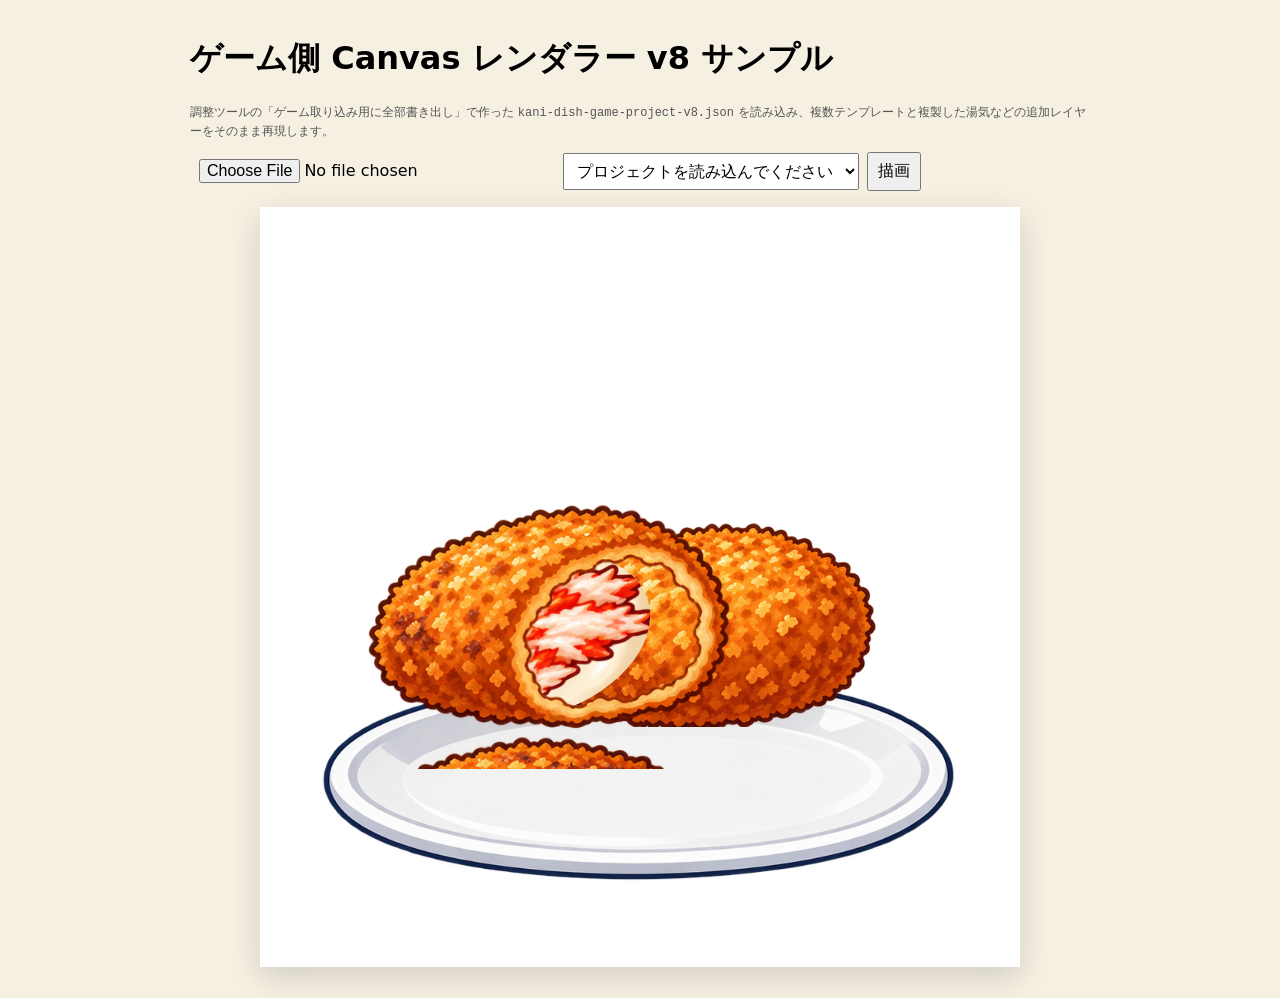
<file: game_renderer_example.html>
<!doctype html><html lang="ja"><head><meta charset="utf-8"><meta name="viewport" content="width=device-width,initial-scale=1"><title>Game Renderer Example v8</title><style>body{font-family:system-ui,sans-serif;background:#f6f0e3;margin:0;padding:16px}canvas{max-width:100%;height:auto;display:block;margin:16px auto;box-shadow:0 10px 30px rgba(0,0,0,.15);background:white}.wrap{max-width:900px;margin:auto}.row{display:flex;gap:8px;flex-wrap:wrap;align-items:center;margin-bottom:12px}select,button,input{font:inherit;padding:7px 9px}.small{font-size:12px;color:#555;line-height:1.5}</style></head><body><div class="wrap"><h1>ゲーム側 Canvas レンダラー v8 サンプル</h1><p class="small">調整ツールの「ゲーム取り込み用に全部書き出し」で作った <code>kani-dish-game-project-v8.json</code> を読み込み、複数テンプレートと複製した湯気などの追加レイヤーをそのまま再現します。</p><div class="row"><input id="projectFile" type="file" accept="application/json,.json"><select id="templateSelect"><option>プロジェクトを読み込んでください</option></select><button id="renderBtn">描画</button></div><canvas id="gameCanvas" width="760" height="760"></canvas></div><script src="renderer.js"></script><script>
const R=window.KaniDishRenderer,canvas=document.getElementById('gameCanvas'),ctx=canvas.getContext('2d');let images={},project=null;
function loadImage(src){return new Promise((res,rej)=>{const i=new Image();i.onload=()=>res(i);i.onerror=rej;i.src=src;});}
async function applyOverrides(overrides){images=await R.loadDefaultImages(loadImage);for(const[id,url]of Object.entries(overrides||{}))if(url)images[id]=await loadImage(url);}
function normalizedExtras(arr){return(Array.isArray(arr)?arr:[]).map((e,i)=>({...e,uid:'extra_'+i,bound:false,role:e.semanticRole||e.role||'extra'}));}
function renderTemplate(t){if(!t)return;const base=R.buildRecipeLayers(t.recipe||R.defaultRecipe,t.slots||R.createDefaultSlots(),t.mask||R.createDefaultMask());const layers=[...base,...normalizedExtras(t.extraLayers)];R.renderDish(ctx,images,{layers,mask:t.mask||R.createDefaultMask(),recipe:t.recipe||R.defaultRecipe},{backgroundFill:'#fff'});}
document.getElementById('projectFile').onchange=async e=>{const obj=JSON.parse(await e.target.files[0].text());if(obj.format!=='kani-dish-project-v8')return alert('v8ゲーム取り込み用JSONを選択してください。');project=obj;await applyOverrides(obj.overrides||{});const sel=document.getElementById('templateSelect');sel.innerHTML=(obj.templates||[]).map((t,i)=>`<option value="${i}">${t.name||('template '+(i+1))}</option>`).join('');renderTemplate(obj.templates?.[0]);};
document.getElementById('renderBtn').onclick=()=>{if(!project)return;renderTemplate(project.templates?.[Number(document.getElementById('templateSelect').value)||0]);};
(async()=>{images=await R.loadDefaultImages(loadImage);const t={slots:R.createDefaultSlots(),mask:R.createDefaultMask(),recipe:R.defaultRecipe,extraLayers:[]};renderTemplate(t);})();
</script></body></html>
</file>
